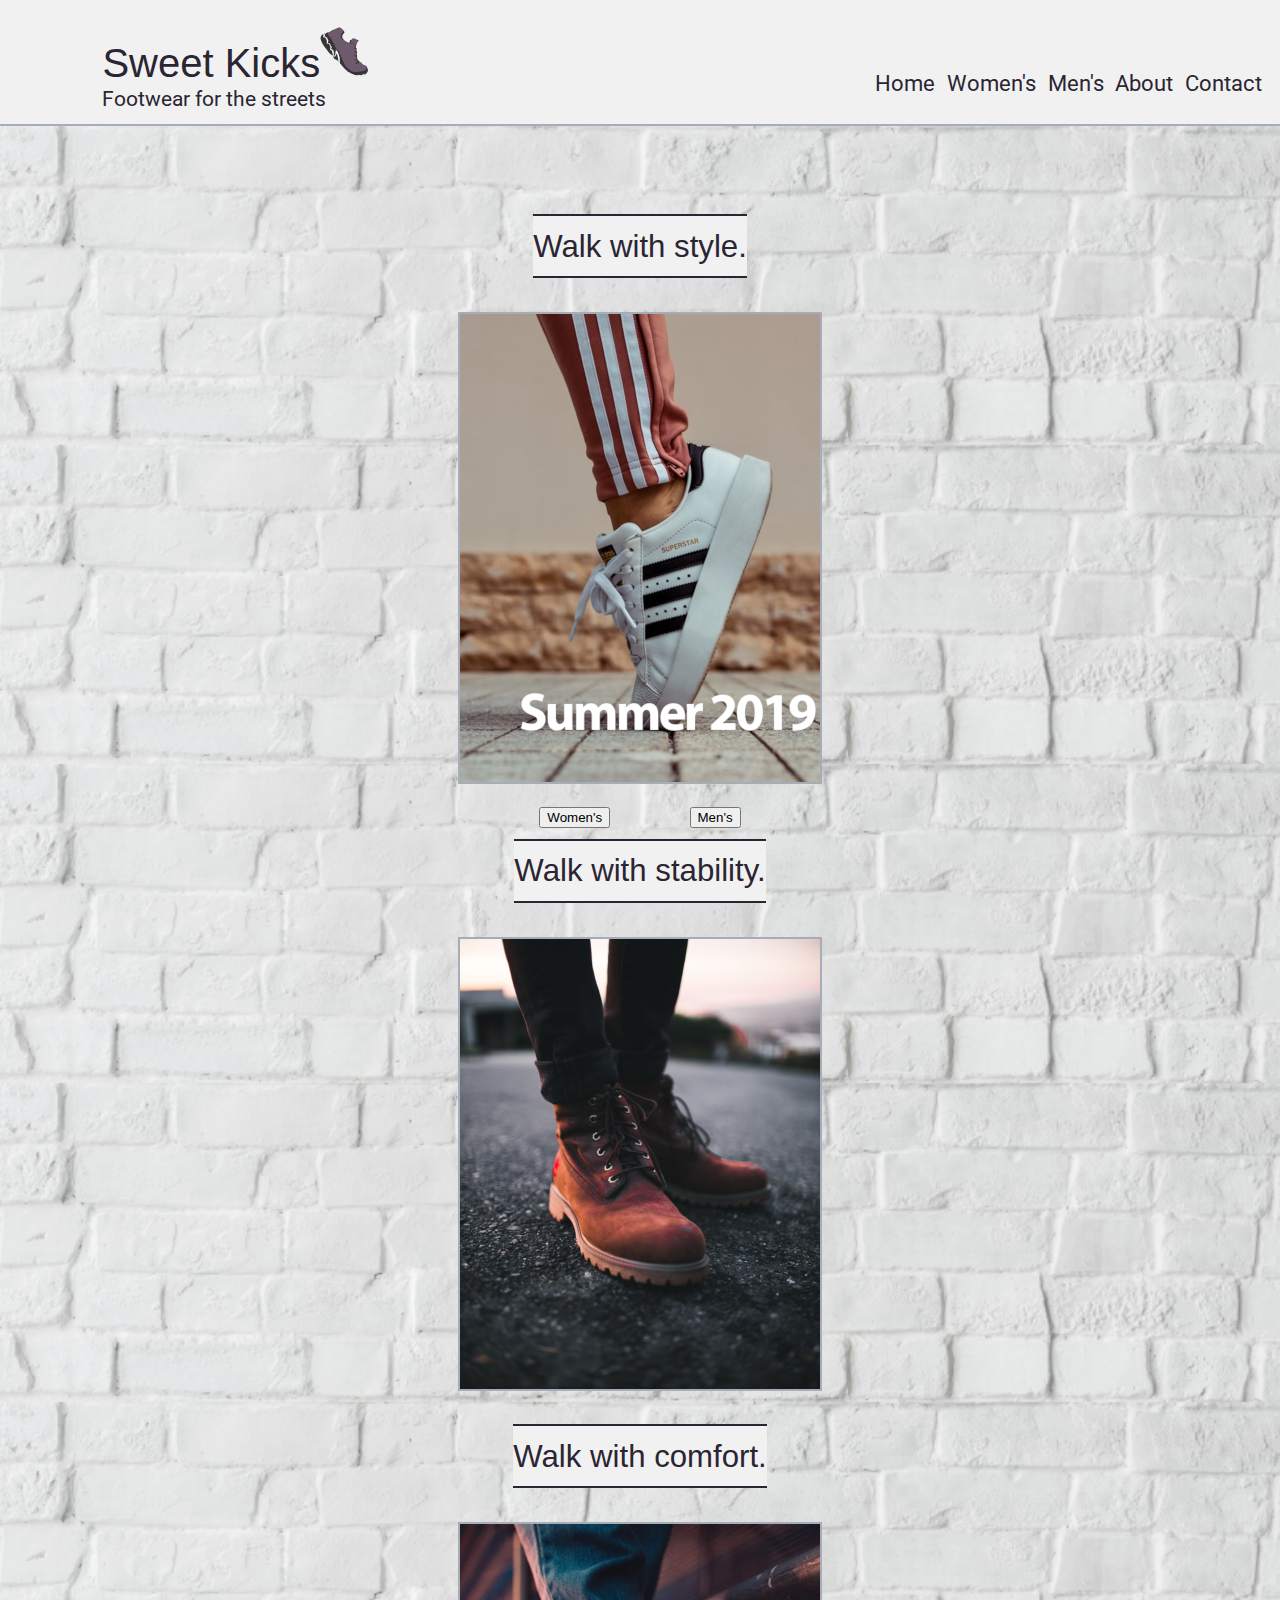
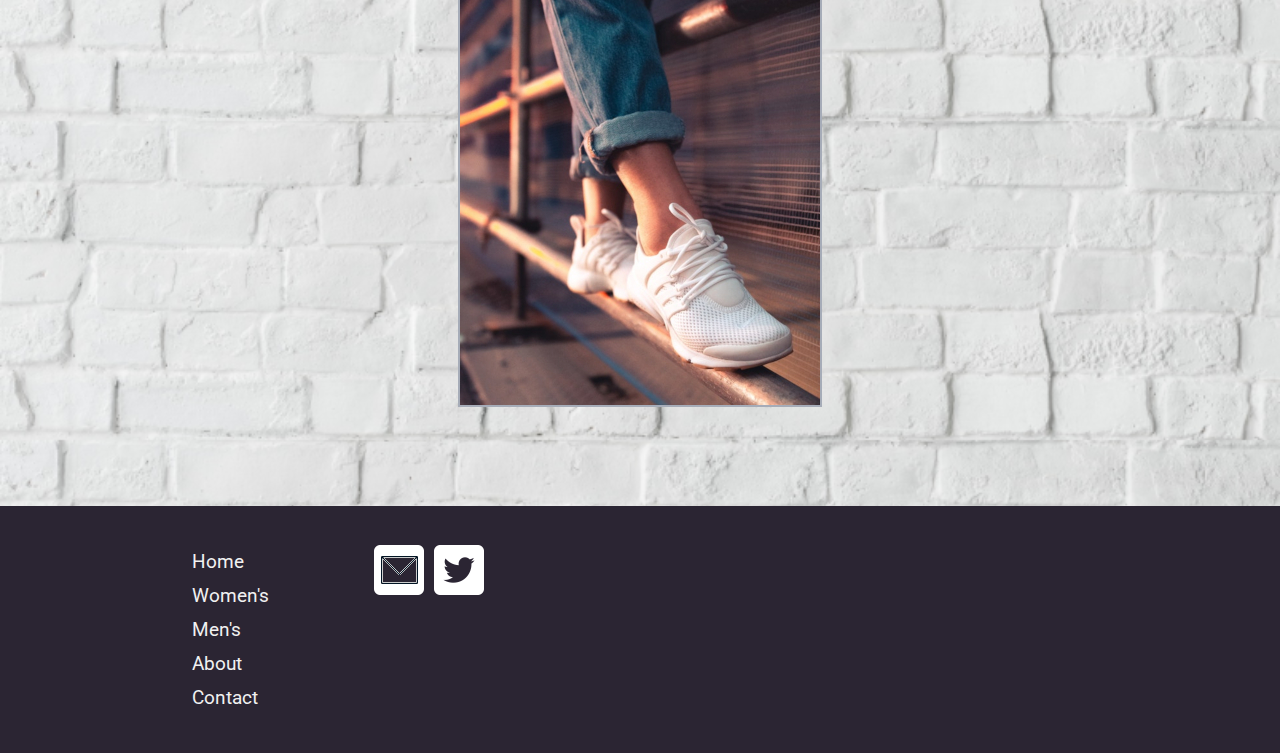
<file: index.html>
<!DOCTYPE html>
<html lang="en">
<head>
<title>Sweet Kicks</title>
<meta charset="utf-8">
<meta name="viewport" content="width=device-width, initial-scale=1">
<link rel="stylesheet" type="text/css" href="styles/reset.css">
<link rel="stylesheet" type="text/css" href="styles/main.css">
<link href="https://fonts.googleapis.com/css?family=Asap%7CRoboto" rel="stylesheet">
</head>
<body>
	<header>
		<a href="#" id="sweet">Sweet Kicks<img src="images/logo.png" alt="Sweet Kicks logo." class="logo" /></a>
		<p>Footwear for the streets</p>
		<nav id="menu" tabindex="0">
			<span id="bar1" class="bar"></span>
			<span id="bar2" class="bar"></span>
			<span id="bar3" class="bar"></span>
			<ul class="navigation" id="navigation">
				<li class="burgerlink"><a href="#">Home</a></li>
				<li class="burgerlink"><a href="#">Women's</a></li>
				<li class="burgerlink"><a href="#">Men's</a></li>
				<li class="burgerlink"><a href="#">About</a></li>
				<li class="burgerlink"><a href="#">Contact</a></li>
			</ul>
			<div class="menu-bg" id="menu-bg"></div>
		</nav>
	</header>
	<main id="index">
		<h1>Walk with <span>style.</span></h1>
		<img src="images/superstar2019.jpg" alt="White sneakers that say superstar." />
		<div class="flexrow">
		<button class="shop">Women's</button>
		<button class="shop">Men's</button>
		</div>
		<h1>Walk with <span>stability.</span></h1>
		<img src="images/redboots.jpg" alt="A pair of red boots." />
		<h1>Walk with <span>comfort.</span></h1>
		<img src="images/sneakers.jpg" alt="Walking on metal beams with white sneakers." />
	</main>
	<footer>
		<nav>
			<ul>
				<li><a href="#">Home</a></li>
				<li><a href="#">Women's</a></li>
				<li><a href="#">Men's</a></li>
				<li><a href="#">About</a></li>
				<li><a href="#">Contact</a></li>
			</ul>
		</nav>
		<div>
			<img src="images/letter.png" alt="Contact us">
			<img src="images/twitter.png" alt="Twitter's logo">
		</div>
	</footer>
	<script src="scripts/hamburger.js"></script>
</body>
</html>
</file>
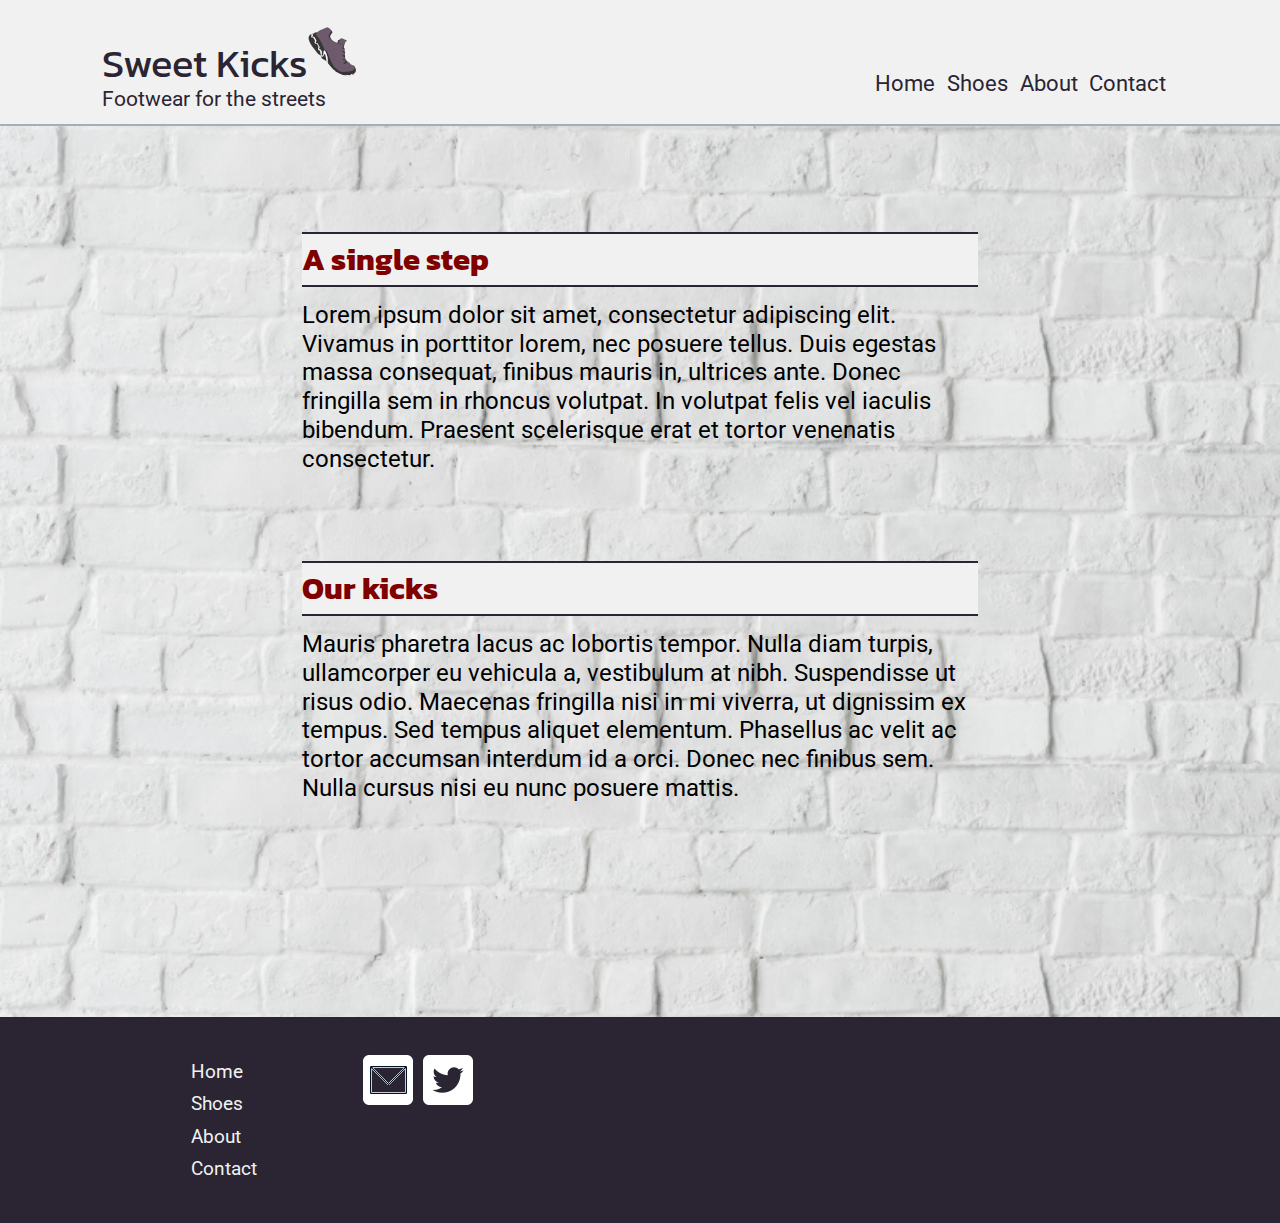
<file: about.html>
<!DOCTYPE html>
<html lang="en">
<head>
	<!--
		Project: Sweet Kicks
		Author: Krista Allgood
	-->
<title>Sweet Kicks: About</title>
<meta charset="utf-8">
<meta name="viewport" content="width=device-width, initial-scale=1">
<link rel="stylesheet" type="text/css" href="styles/reset.css">
<link rel="stylesheet" type="text/css" href="styles/main.css">
<link href="https://fonts.googleapis.com/css?family=Kanit%7CRoboto&display=swap" rel="stylesheet">
</head>
<body>
	<header>
		<a href="index.html" id="sweet">Sweet Kicks<img src="images/logo.png" alt="Sweet Kicks logo." class="logo" /></a>
		<p>Footwear for the streets</p>
		<nav id="menu" tabindex="0">
			<span id="bar1" class="bar"></span>
			<span id="bar2" class="bar"></span>
			<span id="bar3" class="bar"></span>
			<ul class="navigation" id="navigation">
				<li class="burgerlink"><a href="index.html">Home</a></li>
				<li class="burgerlink"><a href="shoes.html">Shoes</a></li>
				<li class="burgerlink"><a href="about.html">About</a></li>
				<li class="burgerlink"><a href="contact.html">Contact</a></li>
			</ul>
			<div class="menu-bg" id="menu-bg"></div>
		</nav>
	</header>
	<main>
		<div class="aboutdiv">
		<h1 class="red">A single step</h1>
		<p class="about">Lorem ipsum dolor sit amet, consectetur adipiscing elit. Vivamus in porttitor lorem, nec posuere tellus. Duis egestas massa consequat, finibus mauris in, ultrices ante. Donec fringilla sem in rhoncus volutpat. In volutpat felis vel iaculis bibendum. Praesent scelerisque erat et tortor venenatis consectetur.</p>
		<h1 class="red">Our kicks</h1>
		<p class="about">Mauris pharetra lacus ac lobortis tempor. Nulla diam turpis, ullamcorper eu vehicula a, vestibulum at nibh. Suspendisse ut risus odio. Maecenas fringilla nisi in mi viverra, ut dignissim ex tempus. Sed tempus aliquet elementum. Phasellus ac velit ac tortor accumsan interdum id a orci. Donec nec finibus sem. Nulla cursus nisi eu nunc posuere mattis.</p>
		</div>
	</main>
	<footer>
		<nav>
			<ul>
				<li><a href="index.html">Home</a></li>
				<li><a href="shoes.html">Shoes</a></li>
				<li><a href="about.html">About</a></li>
				<li><a href="contact.html">Contact</a></li>
			</ul>
		</nav>
		<div>
			<img src="images/letter.png" alt="Contact us">
			<img src="images/twitter.png" alt="Twitter's logo">
		</div>
	</footer>
	<script src="scripts/hamburger.js"></script>
</body>
</html>
</file>
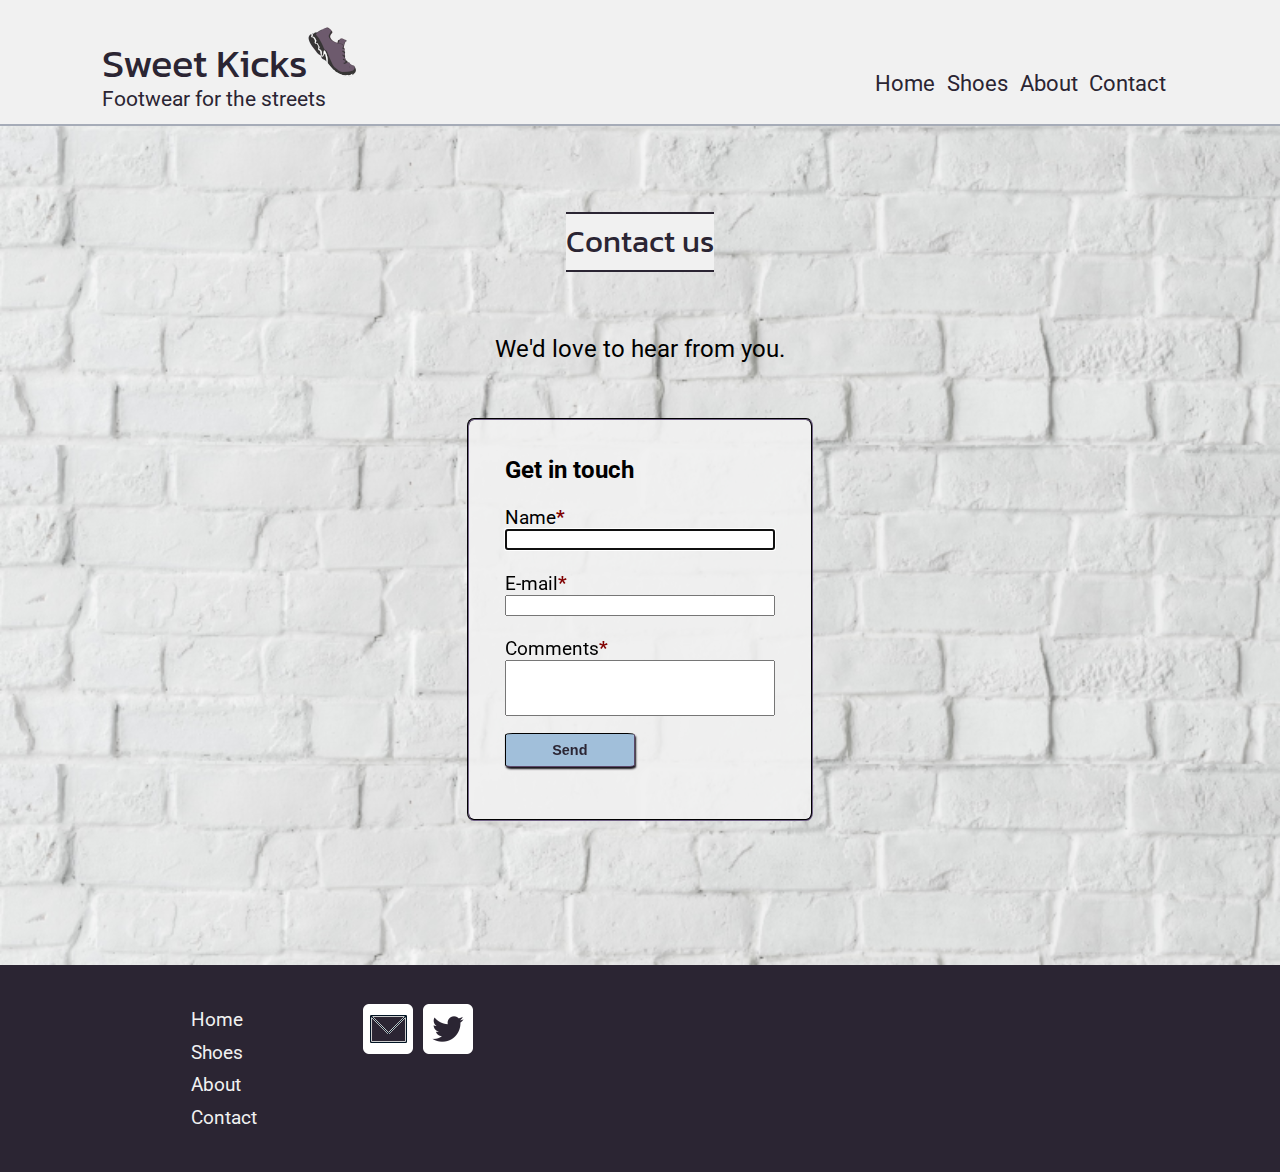
<file: contact.html>
<!DOCTYPE html>
<html lang="en">
<head>
	<!--
		Project: Sweet Kicks
		Author: Krista Allgood
	-->
<title>Sweet Kicks: Contact</title>
<meta charset="utf-8">
<meta name="viewport" content="width=device-width, initial-scale=1">
<link rel="stylesheet" type="text/css" href="styles/reset.css">
<link rel="stylesheet" type="text/css" href="styles/main.css">
<link href="https://fonts.googleapis.com/css?family=Kanit%7CRoboto&display=swap" rel="stylesheet">
</head>
<body>
	<header>
		<a href="index.html" id="sweet">Sweet Kicks<img src="images/logo.png" alt="Sweet Kicks logo." class="logo" /></a>
		<p>Footwear for the streets</p>
		<nav id="menu" tabindex="0">
			<span id="bar1" class="bar"></span>
			<span id="bar2" class="bar"></span>
			<span id="bar3" class="bar"></span>
			<ul class="navigation" id="navigation">
				<li class="burgerlink"><a href="index.html">Home</a></li>
				<li class="burgerlink"><a href="shoes.html">Shoes</a></li>
				<li class="burgerlink"><a href="about.html">About</a></li>
				<li class="burgerlink"><a href="contact.html">Contact</a></li>
			</ul>
			<div class="menu-bg" id="menu-bg"></div>
		</nav>
	</header>
	<main>
		<div class="contactdiv">
		<h1>Contact us</h1>
		<p>We'd love to hear from you.</p>
		<form id="contact" name="contactform" action="thanks.html" method="post">
    			<h2>Get in touch</h2>
    			<fieldset>
    			<label>Name<span class="bold">&#42;</span></label>
     		 	<input name="name" type="text" tabindex="1" required autofocus>
     		 	<label>E-mail<span class="bold">&#42;</span></label>
      			<input name="email" type="email" tabindex="2" required>
      			<label>Comments<span class="bold">&#42;</span></label>
      			<textarea name="message" tabindex="3" required></textarea>
      			<input class="btn" id="contactsubmit" type="submit" value="Send">
    			</fieldset>
  		</form>
  		</div>
	</main>
	<footer>
		<nav>
			<ul>
				<li><a href="index.html">Home</a></li>
				<li><a href="shoes.html">Shoes</a></li>
				<li><a href="about.html">About</a></li>
				<li><a href="contact.html">Contact</a></li>
			</ul>
		</nav>
		<div>
			<img src="images/letter.png" alt="Contact us">
			<img src="images/twitter.png" alt="Twitter's logo">
		</div>
	</footer>
	<script src="scripts/hamburger.js"></script>
</body>
</html>
</file>
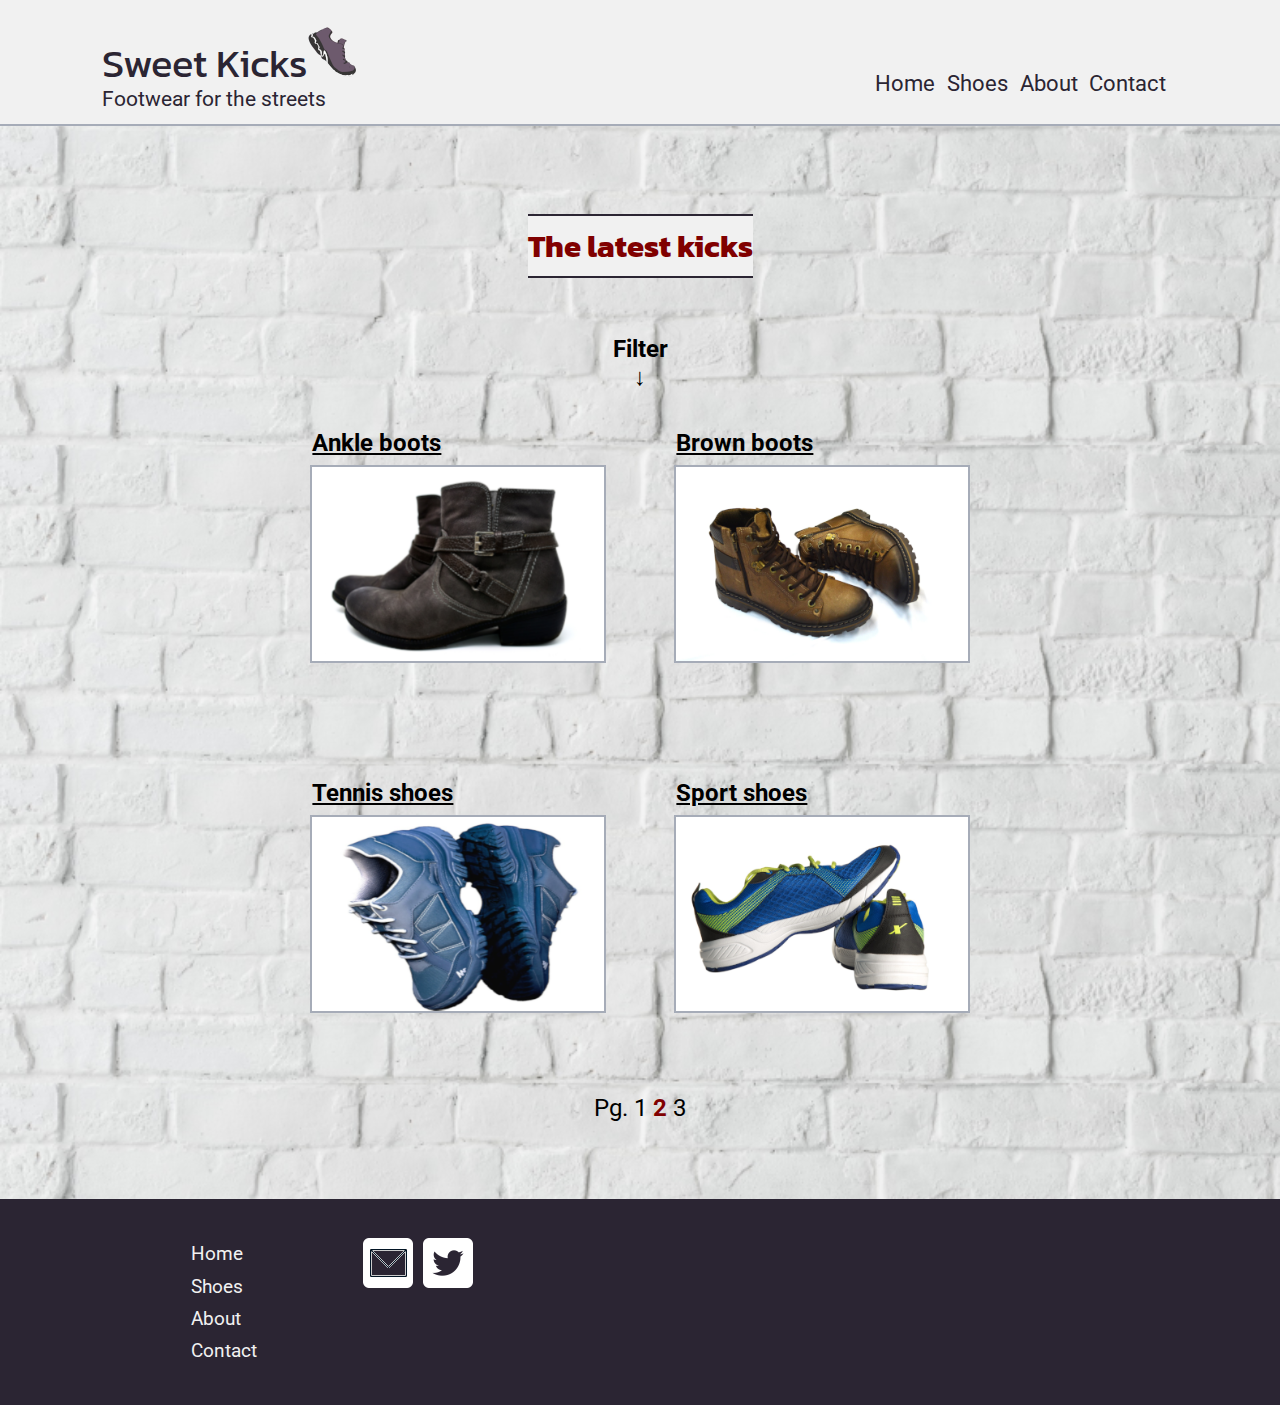
<file: shoes.html>
<!DOCTYPE html>
<html lang="en">
<head>
	<!--
		Project: Sweet Kicks
		Author: Krista Allgood
	-->
<title>Sweet Kicks: Shoes</title>
<meta charset="utf-8">
<meta name="viewport" content="width=device-width, initial-scale=1">
<link rel="stylesheet" type="text/css" href="styles/reset.css">
<link rel="stylesheet" type="text/css" href="styles/main.css">
<link href="https://fonts.googleapis.com/css?family=Kanit%7CRoboto&display=swap" rel="stylesheet">
</head>
<body>
	<header>
		<a href="index.html" id="sweet">Sweet Kicks<img src="images/logo.png" alt="Sweet Kicks logo." class="logo" /></a>
		<p>Footwear for the streets</p>
		<nav id="menu" tabindex="0">
			<span id="bar1" class="bar"></span>
			<span id="bar2" class="bar"></span>
			<span id="bar3" class="bar"></span>
			<ul class="navigation" id="navigation">
				<li class="burgerlink"><a href="index.html">Home</a></li>
				<li class="burgerlink"><a href="shoes.html">Shoes</a></li>
				<li class="burgerlink"><a href="about.html">About</a></li>
				<li class="burgerlink"><a href="contact.html">Contact</a></li>
			</ul>
			<div class="menu-bg" id="menu-bg"></div>
		</nav>
	</header>
	<main>
		<h1 class="red">The latest kicks</h1>
		<div id="filtermenu">
			<h2 class="pointer">Filter</h2>
			<p id = "arrow" class="pointer">&#8595;</p>
		</div>
		
		<div id="allFilters" class="hidden">
			<div class="filter">Size<span class="toggle">+</span>
			<div id="sizeDiv" class="hidden">
				<ul id="sizeList">
					<li>7</li>
					<li>7.5</li>
					<li>8</li>
					<li>8.5</li>
					<li>9</li>
					<li>9.5</li>
				</ul>
			</div>
			</div>

			<div class="filter">Price<span id="price" class="toggle">+</span>
			<div id="priceDiv" class="hidden">
				<ul id="priceList" class="prices">
					<li>Under &#36;25</li>
					<li>Under &#36;50</li>
					<li>Under &#36;75</li>
					<li>Under &#36;100</li>
					<li>&#36;100+</li>
				</ul>
			</div>
			</div>

			<div class="filter">Color<span id="color" class="toggle">+</span>
			<div id="colorDiv" class="hidden">
				<ul id="colorList" class="colors">
					<li class="darkred border"></li>
					<li class="darkpurple border"></li>
					<li class="white border"></li>
					<li class="blue border"></li>
					<li class="green border"></li>
					<li class="brown border"></li>
				</ul>
			</div>
			</div>
		</div>
		<div class="figdiv">
		    <figure>
		    	<figcaption>Ankle boots</figcaption>
		    	<img src="images/shoes/ankleboots.png" alt="A pair of ankle boots." />
		    </figure>
		    <figure>
		    	<figcaption>Brown boots</figcaption>
		    	<img src="images/shoes/boots.png" alt="A pair of sturdy boots." />
		    </figure>
		</div>
		<div class="figdiv">
		    <figure>
		    	<figcaption>Tennis shoes</figcaption>
		    	<img src="images/shoes/running.png" alt="A pair of running shoes." />
		    </figure>
		    <figure>
		    	<figcaption>Sport shoes</figcaption>
		    	<img src="images/shoes/sport.png" alt="A pair of sport shoes." />
		    </figure>
		</div>
		<p>Pg. 1 <span class="bold">2</span> 3</p>
	</main>
	<footer>
		<nav>
			<ul>
				<li><a href="index.html">Home</a></li>
				<li><a href="shoes.html">Shoes</a></li>
				<li><a href="about.html">About</a></li>
				<li><a href="contact.html">Contact</a></li>
			</ul>
		</nav>
		<div>
			<img src="images/letter.png" alt="Contact us">
			<img src="images/twitter.png" alt="Twitter's logo">
		</div>
	</footer>
	<script src="scripts/hamburger.js"></script>
	<script src="scripts/filters.js"></script>
</body>
</html>
</file>
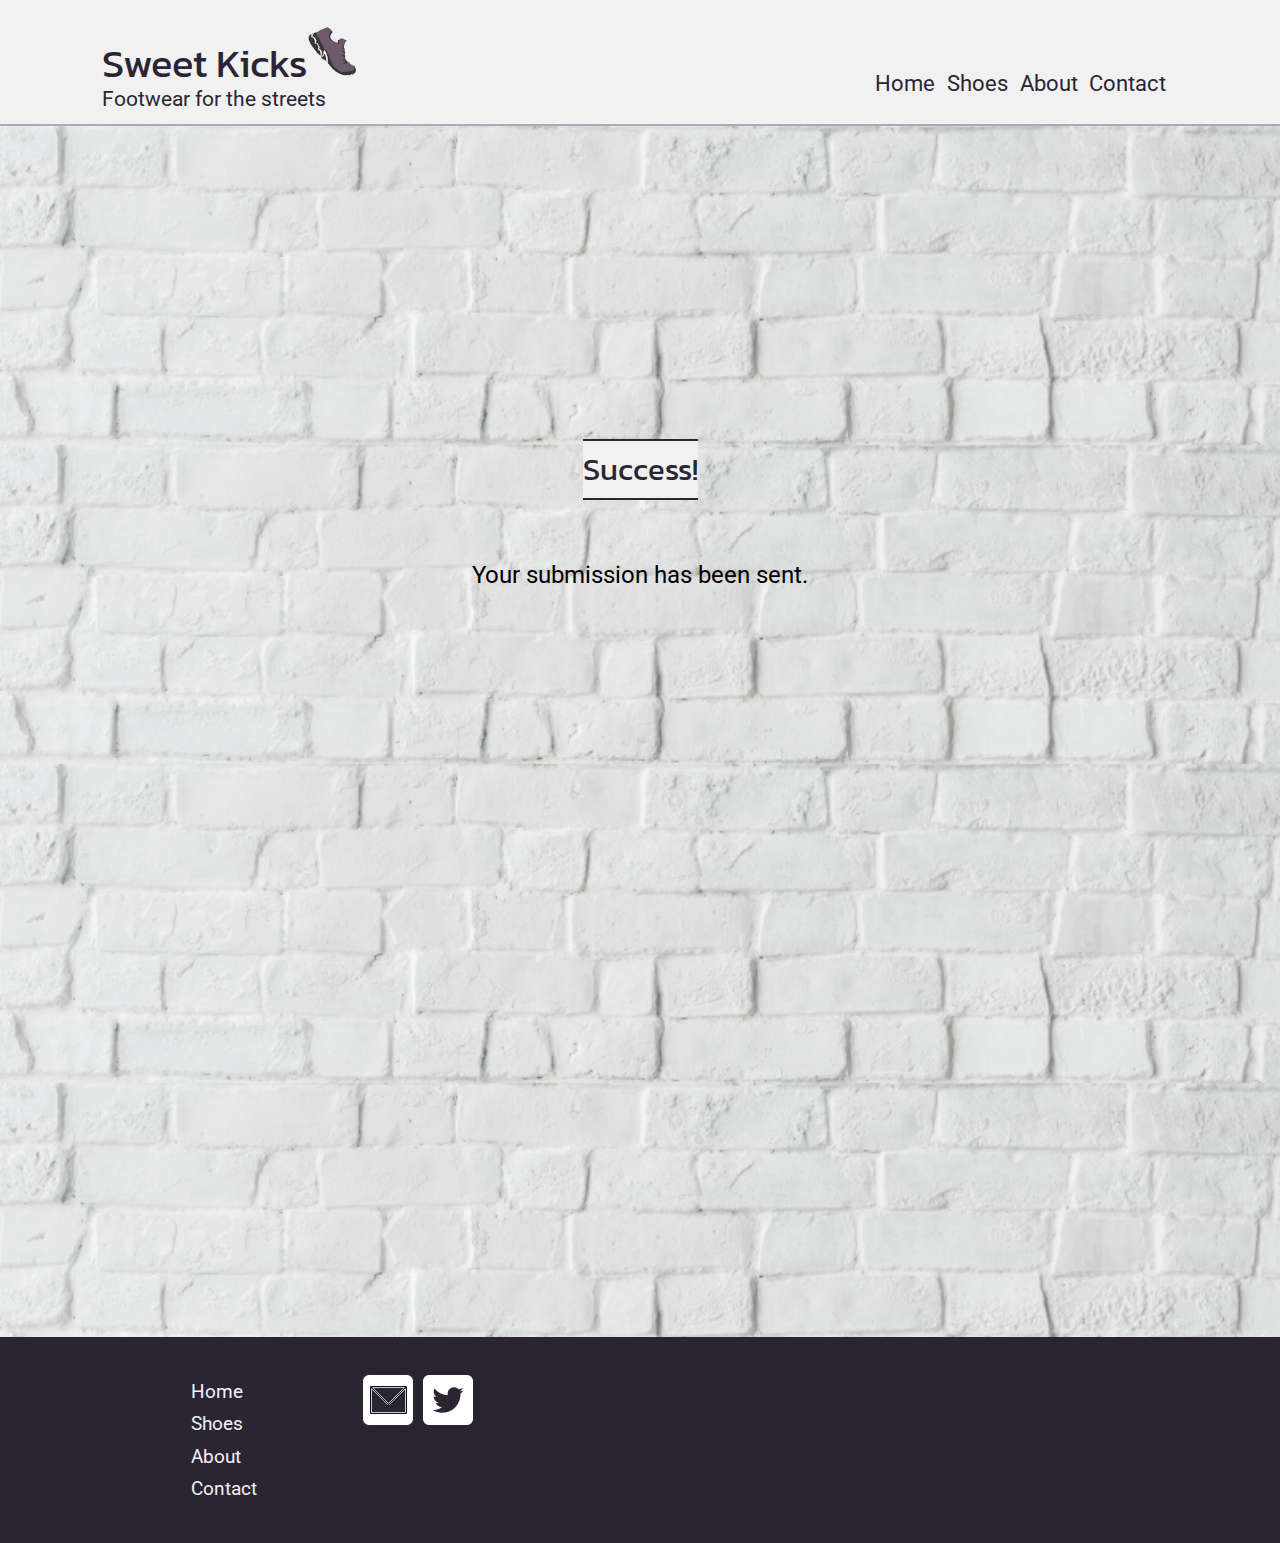
<file: thanks.html>
<!DOCTYPE html>
<html lang="en">
<head>
	<!--
		Project: Sweet Kicks
		Author: Krista Allgood
	-->
<title>Sweet Kicks: Contact</title>
<meta charset="utf-8">
<meta name="viewport" content="width=device-width, initial-scale=1">
<link rel="stylesheet" type="text/css" href="styles/reset.css">
<link rel="stylesheet" type="text/css" href="styles/main.css">
<link href="https://fonts.googleapis.com/css?family=Kanit%7CRoboto&display=swap" rel="stylesheet">
</head>
<body>
	<header>
		<a href="index.html" id="sweet">Sweet Kicks<img src="images/logo.png" alt="Sweet Kicks logo." class="logo" /></a>
		<p>Footwear for the streets</p>
		<nav id="menu" tabindex="0">
			<span id="bar1" class="bar"></span>
			<span id="bar2" class="bar"></span>
			<span id="bar3" class="bar"></span>
			<ul class="navigation" id="navigation">
				<li class="burgerlink"><a href="index.html">Home</a></li>
				<li class="burgerlink"><a href="shoes.html">Shoes</a></li>
				<li class="burgerlink"><a href="about.html">About</a></li>
				<li class="burgerlink"><a href="contact.html">Contact</a></li>
			</ul>
			<div class="menu-bg" id="menu-bg"></div>
		</nav>
	</header>
	<main>
		<div class="thanks">
		<h1>Success!</h1>
		<p>Your submission has been sent.</p>
  		</div>
	</main>
	<footer>
		<nav>
			<ul>
				<li><a href="index.html">Home</a></li>
				<li><a href="shoes.html">Shoes</a></li>
				<li><a href="about.html">About</a></li>
				<li><a href="contact.html">Contact</a></li>
			</ul>
		</nav>
		<div>
			<img src="images/letter.png" alt="Contact us">
			<img src="images/twitter.png" alt="Twitter's logo">
		</div>
	</footer>
	<script src="scripts/hamburger.js"></script>
</body>
</html>
</file>
<file: styles/main.css>
/***
CSS for Sweet Kicks
By Krista Allgood
***/
body {
  display: flex;
  flex-direction: column;
  background-color: #F1F1F1;
  font-family: "Roboto", sans-serif;
  overflow-x: hidden;
}

header {
  width: 100%;
  z-index: 0;
  display: flex;
  flex-direction: column;
  background-color: #F1F1F1;
  border-bottom: 2px solid #A6ACB8;
}

.logo {
	max-width: 60px;
	max-height: 60px;
}

#sweet {
  font-family: "Kanit", sans-serif;
  font-size: 2em;
  color: #2B2533;
  text-decoration: none;
  padding: 5% 3% 1% 8%;
  cursor: pointer;
}


header p {
  padding: 0 3% 1% 8%;
  font-size: 1.2em;
  color: #2B2533;
}

main {
  display: flex;
  justify-content: center;
  flex-direction: column;
  align-items: center;
  font-size: 1.5em;
  padding: 10% 0;
  background-image: url("../images/bricks.png");
  background-size: contain;
}

main h1 {
	margin: 4% 0;
	padding: 4% 0;
	font-size: 1.3em;
	font-weight: normal;
  font-family: "Kanit", sans-serif;
	color: #2B2533;
  background-color: #F1F1F1;
	border-top: 2px solid #2B2533;
	border-bottom: 2px solid #2B2533;
}

.red {
  color: #800000;
  margin-bottom: 10%;
  font-weight: bold;
}

.bold {
  font-weight: bold;
  color: #800000;
}

main img {
	width: 80%;
  max-width: 360px;
	margin: 4% 0;
	border: solid 2px #A6ACB8;
}

.aboutdiv {
  width: 80%;
  display: flex;
  flex-direction: column;
  justify-content: center;
  margin-top: 2%;
  margin-bottom: 5%;
}

.about {
  margin-top: -5%;
  margin-bottom: 12%;
}

figure {
  display: flex;
  flex-direction: column;
  align-items: center;
  margin-bottom: 10%;
}

figcaption {
  text-decoration: underline;
  font-weight: bold;
  align-self: flex-start;
  margin-top: 10%;
  margin-left: 10%;
}

.pointer {
  cursor: pointer;
  text-align: center;
}

.hidden {
  display: none;
}

.flex {
  display: flex;
  flex-direction: column;
  align-items: center;
}

#allFilters {
  width: 80%;
  background-color: rgba(241, 241, 241, 0.8);
  margin-top: 3%;
  padding: 4%;
  border: 2px groove #2B2533;
  border-radius: 2%;
}

.filter {
  width: 100%;
  display: flex;
  flex-wrap: wrap;
  justify-content: space-between;
  margin-bottom: 6%;
  border-bottom: 2px solid #2B2533;
}

.filter span {
  cursor: pointer;
}

.showFilter {
  width: 100%;
  display: flex;
}

#sizeDiv ul {
  width: 100%;
  display: flex;
  justify-content: space-between;
  list-style-type: none;
  padding-left: 0;
}

#sizeDiv ul li {
  min-width: 12%;
  margin: 8% 0;
  border: 2px solid #A6ACB8;
  text-align: center;
}

#sizeDiv ul li:hover {
  background-color: #2B2533;
  color: #F1F1F1;
  cursor: pointer;
}

.prices {
  width: 100%;
  font-size: .9em;
  list-style-type: none;
}

.prices li {
  margin: 2%;
  cursor: pointer;
}

.prices li:hover {
  font-weight: bold;
  color: #800000;
}

.colors {
  width: 100%;
  display: flex;
  flex-direction: row;
  justify-content: space-between;
  padding-bottom: 8%;
  padding-left: 0;
  list-style-type: none;
}

.colors li{
  min-width: 12%;
  min-height: 60%;
  margin: 8% 0;
  cursor: pointer;
}

.border {
  border: 2px solid #A6ACB8;
}

.darkred {
  background-color: #800000;
}

.darkpurple {
  background-color: #2B2533;
}

.white {
  background-color: #F1F1F1;
}

.blue {
  background-color: #2C5BBF;
}

.green {
  background-color: #527315;
}

.brown {
  background-color: #82672E;
}

/*For JS onclick*/
.clickedSize {
  background-color: #2B2533;
  color: #F1F1F1;
}

.clickedPrice {
  font-weight: bold;
  color: #800000;
}

.clickedColor {
  border: 3px solid #DAA520;
}
/****************/

.flexrow {
	width: 80%;
  max-width: 360px;
	display: flex;
	flex-direction: row;
	justify-content: space-evenly;
}

.btn {
	width: 130px;
	margin: 12% 2%;
	padding: 3% 0%;
	border-radius: 6%;
	background-color: #F5F5F5;
	color: #2B2533;
	font-size: .6em;
	font-weight: bold;
	cursor: pointer;
  border: 1px inset #130F16;
  box-shadow: 1px 2px 2px #130F16;
}

.btn:hover {
	background-color: #A6ACB8;
	transform: translateY(-2px);
	box-shadow: inset 0px 0px 2px #808080;
}

.navigation {
  transition: 0.3s ease;
  display: none;
  list-style-type: none;
  padding-left: 0;
  margin-left: -80px;
}

.burgerlink {
	padding-top: 5%;
	font-size: 1.2em;
}

.burgerlink a {
	color: #2B2533;
	text-decoration: none;
}

.burgerlink a:hover {
	font-weight: bold;
}

#menu {
  width: 35px;
  height: 30px;
  z-index: 1;
  position: absolute;
  margin: 7% 6% 4% 84%;
  cursor: pointer;

}

.menu-bg {
  width: 0;
  height: 0;
  top: 0;
  right: 0;
  position: absolute;
  z-index: -1;
  background-color: #F1F1F1;
  border: 2px solid #2B2533;
  transition: 0.3s ease;
  visibility: hidden;
}

#menu-bar {
  z-index: 2;
}

.bar {
	height: 5px;
	width: 100%;
	margin: 6%;
	background-color: #2B2533;
    display: block;
    border-radius: 5px;
    transition: 0.3s ease-out;
}

#bar1 {
  transform: translateY(-4px);
}

#bar3 {
  transform: translateY(4px);
}

.change {
	display: block;
}

.change .bar {
	background-color: #2B2533;
}

.change #bar1 {
  transform: translateY(4px) rotateZ(-45deg);
  z-index: 1;
}

.change #bar2 {
  transform: translateX(50px);
  transition: 0.3s ease-out;
  opacity: 0;
  z-index: 1;
}

.change #bar3 {
  transform: translateY(-6px) rotate(45deg);
  z-index: 1;
}

.change-bg {
  width: 200px;
  height: 500px;
  transform: translate(30%, -60%);
  visibility: visible;
}

.contactdiv {
  width: 80%;
  display: flex;
  flex-direction: column;
  align-items: center;
  margin-bottom: 6%;
}

.contactdiv p {
  margin: 6% 0;
}

#contact {
  width: 90%;
  display: flex;
  flex-direction: column;
  background-color: rgba(241, 241, 241, 0.9);
  border: 2px groove #2B2533;
  border-radius: 2%;
  padding: 4%;
}

#contact fieldset {
  display: flex;
  flex-direction: column;
}

#contact label {
  display: flex;
  margin-top: 8%;
  font-size: .8em;
}

#contact textarea {
  min-height: 50px;
  resize: none;
}

#contactsubmit {
  flex-direction: column;
  background-color: #A1BFDA;
  margin: 6% 0;
}

#contactsubmit:hover {
  background-color: #A6ACB8;
  transform: translateY(-2px);
  box-shadow: inset 0px 0px 2px #808080;
}

.thanks {
  width: 100%;
  display: flex;
  flex-direction: column;
  align-items: center;
  text-align: center;
  margin: 20%;
}

.thanks p {
  margin: 5% 0 5% 0;
}

footer {
  display: flex;
  align-items: flex-start;
  justify-content: space-between;
  bottom: 0;
  padding: 6% 0;
  background-color: #2B2533;
  color: #F5F5F5;
  font-size: 1.2em;
}

footer div {
	display: flex;
	flex-direction: row;
	margin-right: 8%;
}

footer img {
	margin-right: 10%;
	cursor: pointer;
}

footer a {
	color: #F1F1F1;
	text-decoration: none;
}

footer a:hover {
	color: #A6ACB8;
	font-weight: bold;
}

footer ul {
	margin-left: 8%;
}

footer ul li {
  padding: 8% 5%;
  list-style: none;
}

/******************************
Media Queries
******************************/
@media screen and (min-width: 700px) {

  .bar, .menu-bg {
    display: none;
  }

  .navigation {
    display: flex;
    margin-left: -200px;
  }

  .burgerlink {
    margin-top: 3%;
    padding-right: 5%;
  }

  .change-bg {
    visibility: hidden;
  }

  header {
    justify-content: space-between;
  }

  .red {
    margin-bottom: 5%;
  }

  .about {
    margin-top: -3%;
  }

  #allFilters {
    width: 60%;
    margin-bottom: 5%;
  }

  .figdiv {
    display: flex;
    flex-direction: row;
  }

  main {
    padding: 8% 0;
  }

  main h1 {
    margin: 1% 0;
    padding: 1% 0;
  }

  #contact {
    width: 60%;
  }

  footer {
    justify-content: flex-start;
    padding: 3% 12%;
  }

  footer nav {
    margin-right: 12%;
  }
}

@media screen and (min-width: 1024px) {

  #sweet {
    padding: 2% 3% 0 8%;
    font-size: 2.5em;
  }

  header p {
    font-size: 1.3em;
  }

  #menu {
    margin: 4% 6% 4% 84%;
  }

  .burgerlink {
    font-size: 1.4em;
  }
  
  main {
    padding: 6%;
  }

  main img {
    margin: 2% 0;
  }

  #contact {
    width: 30%;
  }

  .aboutdiv {
    width: 60%;
  }

  #allFilters {
    width: 40%;
    max-width: 410px;
  }
}

@media screen and (min-width: 1500px) {
  main {
    padding: 4%;
  }

  .about {
    margin-top: -1%;
  }

  .red {
    margin-bottom: 2%;
  }

    footer {
    padding: 2% 12%;
  }
}

@media screen and (min-width: 360px) and (min-height: 700px) {
  .thanks {
    width: 90%;
    margin-top: 20%;
    margin-bottom: 55%;
  }
}

@media screen and (min-height: 1165px) {
  main {
    padding: 14% 0 31% 0;
  }

  .contactdiv p {
    margin: 9% 6% 6% 5%;
  }
}
</file>
